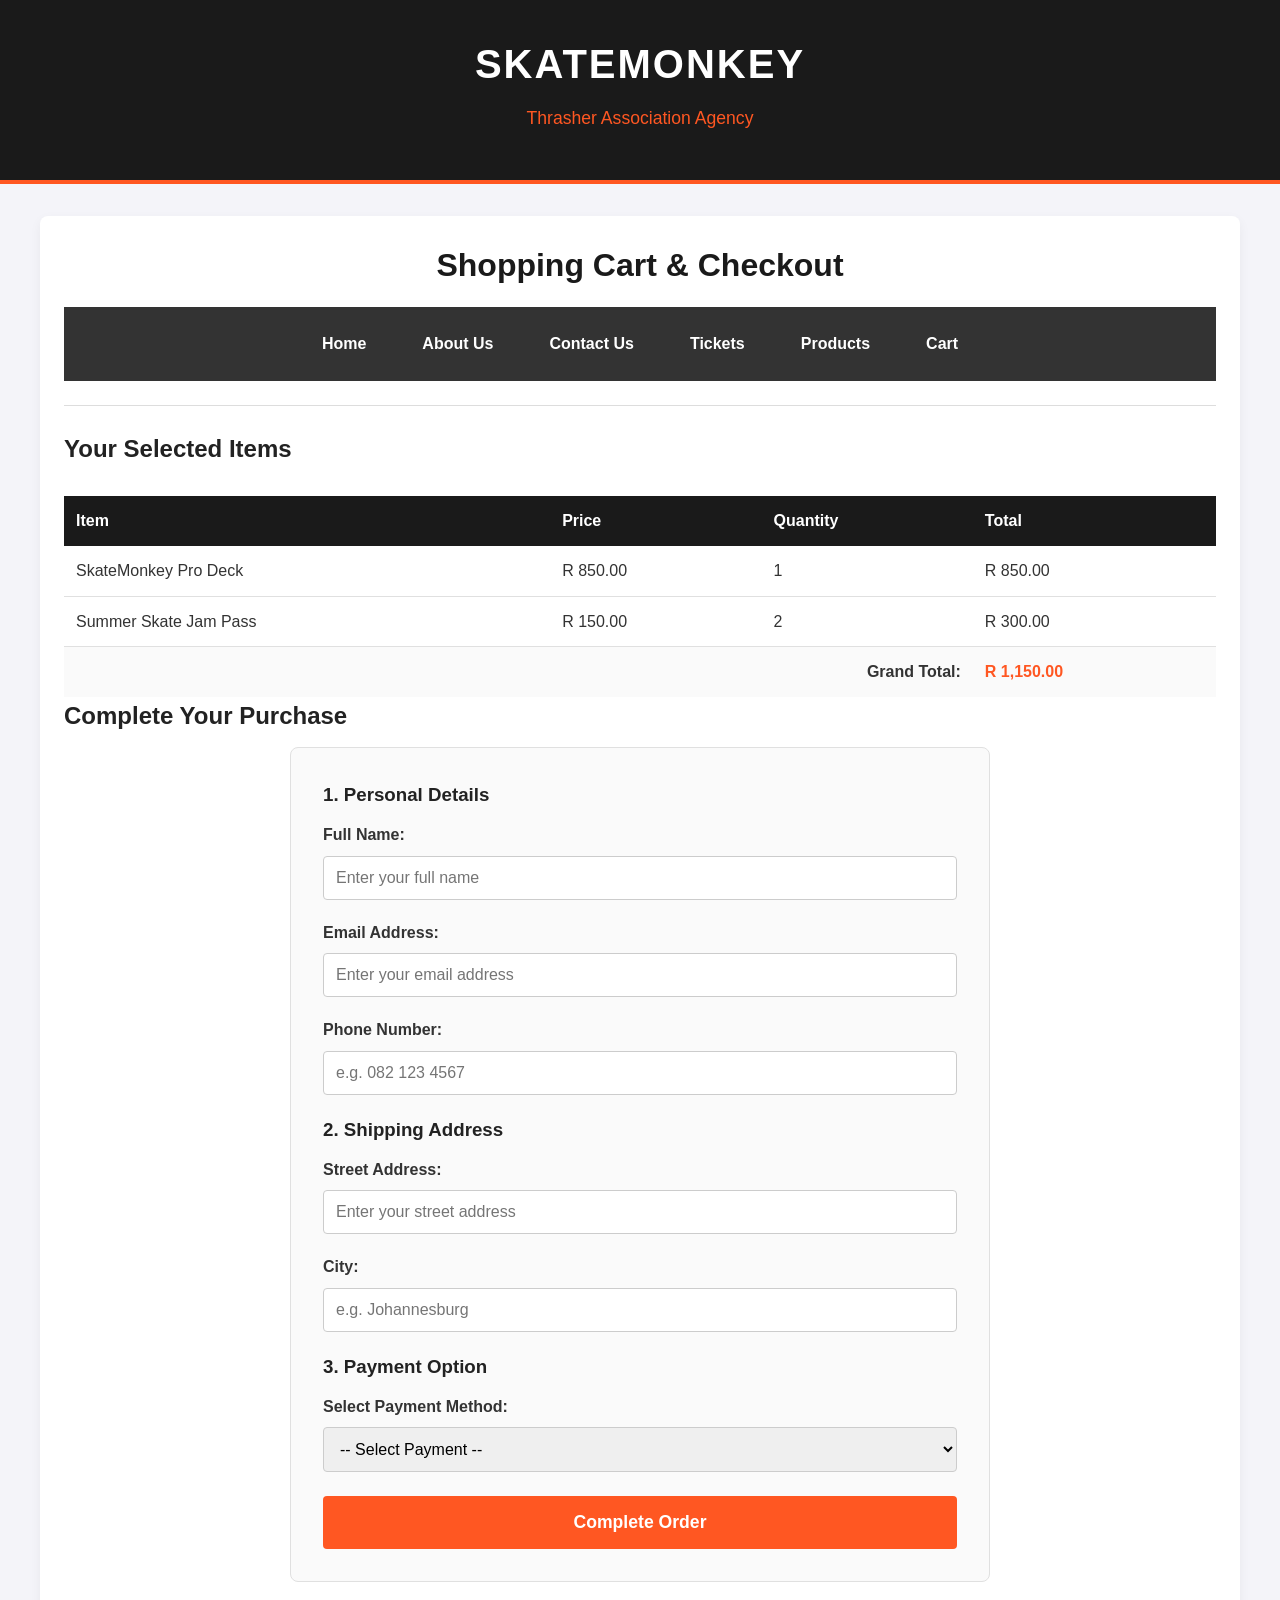
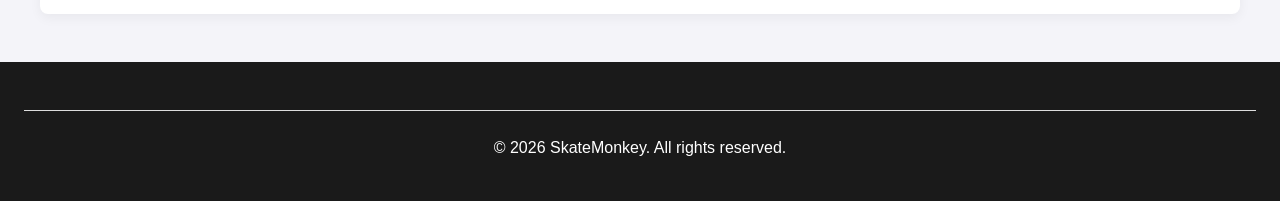
<file: visual studio/cart.html>
<!DOCTYPE html>
<html lang="en">
<head>
    <meta charset="UTF-8">
    <meta name="viewport" content="width=device-width, initial-scale=1.0">
    <title>SkateMonkey - Shopping Cart & Checkout</title>
    <!-- SEO Meta Tags -->
    <meta name="description" content="Review your selected SkateMonkey decks, gear, or event tickets and complete your purchase securely.">
    <meta name="keywords" content="SkateMonkey Cart, Checkout, Buy Skate Decks, Event Passes">
    <!-- Link to External Stylesheet -->
    <link rel="stylesheet" href="styles.css">
</head>
<body>
    <!-- HEADER SECTION -->
    <header>
        <h1>SkateMonkey</h1>
        <p>Thrasher Association Agency</p>
    </header>

    <!-- MAIN CONTENT CONTAINER -->
    <main class="main-container">
        <h1>Shopping Cart & Checkout</h1>

        <!-- NAVIGATION LINKS -->
        <nav class="nav-links">
            <a href="index.html">Home</a>
            <a href="aboutus.html">About Us</a>
            <a href="contactUs.html">Contact Us</a>
            <a href="ticketSales.html">Tickets</a>
            <a href="SkateMonkeyProducts.html">Products</a>
            <a href="cart.html">Cart</a>
        </nav>
        <hr>

        <!-- CART ORDER SUMMARY SECTION -->
        <section class="about-section cart-summary">
            <h2>Your Selected Items</h2>
            <div style="overflow-x: auto;">
                <table style="width: 100%; border-collapse: collapse; margin-top: 1rem;">
                    <thead>
                        <tr style="background-color: #1a1a1a; color: #ffffff; text-align: left;">
                            <th style="padding: 0.75rem;">Item</th>
                            <th style="padding: 0.75rem;">Price</th>
                            <th style="padding: 0.75rem;">Quantity</th>
                            <th style="padding: 0.75rem;">Total</th>
                        </tr>
                    </thead>
                    <tbody>
                        <tr style="border-bottom: 1px solid #e0e0e0;">
                            <td style="padding: 0.75rem;">SkateMonkey Pro Deck</td>
                            <td style="padding: 0.75rem;">R 850.00</td>
                            <td style="padding: 0.75rem;">1</td>
                            <td style="padding: 0.75rem;">R 850.00</td>
                        </tr>
                        <tr style="border-bottom: 1px solid #e0e0e0;">
                            <td style="padding: 0.75rem;">Summer Skate Jam Pass</td>
                            <td style="padding: 0.75rem;">R 150.00</td>
                            <td style="padding: 0.75rem;">2</td>
                            <td style="padding: 0.75rem;">R 300.00</td>
                        </tr>
                    </tbody>
                    <tfoot>
                        <tr style="font-weight: bold; background-color: #fafafa;">
                            <td colspan="3" style="padding: 0.75rem; text-align: right;">Grand Total:</td>
                            <td style="padding: 0.75rem; color: #ff5722;">R 1,150.00</td>
                        </tr>
                    </tfoot>
                </table>
            </div>
        </section>

        <!-- CHECKOUT FORM SECTION -->
        <section class="about-section">
            <h2>Complete Your Purchase</h2>
            <form id="checkout-form" class="contact-form" action="#" method="post">
                <!-- Customer Details -->
                <h3>1. Personal Details</h3>
                <div class="form-group">
                    <label for="full-name">Full Name:</label>
                    <input type="text" id="full-name" name="full-name" placeholder="Enter your full name" required>
                </div>
                <div class="form-group">
                    <label for="email">Email Address:</label>
                    <input type="email" id="email" name="email" placeholder="Enter your email address" required>
                </div>
                <div class="form-group">
                    <label for="phone">Phone Number:</label>
                    <input type="tel" id="phone" name="phone" placeholder="e.g. 082 123 4567" required>
                </div>

                <!-- Shipping / Delivery Address -->
                <h3>2. Shipping Address</h3>
                <div class="form-group">
                    <label for="address">Street Address:</label>
                    <input type="text" id="address" name="address" placeholder="Enter your street address" required>
                </div>
                <div class="form-group">
                    <label for="city">City:</label>
                    <input type="text" id="city" name="city" placeholder="e.g. Johannesburg" required>
                </div>

                <!-- Payment Method -->
                <h3>3. Payment Option</h3>
                <div class="form-group">
                    <label for="payment-method">Select Payment Method:</label>
                    <select id="payment-method" name="payment-method" required>
                        <option value="">-- Select Payment --</option>
                        <option value="credit-card">Credit / Debit Card</option>
                        <option value="eft">Instant EFT</option>
                        <option value="cash-on-delivery">Pay on Collection</option>
                    </select>
                </div>

                <div style="text-align: center; margin-top: 1.5rem;">
                    <button type="submit" class="submit-btn" style="font-size: 1.1rem; padding: 1rem;">Complete Order</button>
                </div>
            </form>
        </section>
    </main>

    <!-- FOOTER SECTION -->
    <footer>
        <hr>
        <p>&copy; 2026 SkateMonkey. All rights reserved.</p>
    </footer>

    <!-- EMBEDDED JAVASCRIPT FOR CHECKOUT PROCESSING -->
    <script>
        document.addEventListener("DOMContentLoaded", () => {
            const checkoutForm = document.getElementById("checkout-form");

            if (checkoutForm) {
                checkoutForm.addEventListener("submit", function (e) {
                    e.preventDefault(); // Prevent page refresh

                    const fullName = document.getElementById("full-name").value.trim();
                    const email = document.getElementById("email").value.trim();

                    if (!fullName || !email) {
                        alert("Please fill in all required fields before completing your order.");
                        return;
                    }

                    // Target or create success confirmation display box
                    let confirmationBox = document.getElementById("order-confirmation-msg");
                    if (!confirmationBox) {
                        confirmationBox = document.createElement("div");
                        confirmationBox.id = "order-confirmation-msg";
                        confirmationBox.style.marginTop = "1.5rem";
                        confirmationBox.style.padding = "1.5rem";
                        confirmationBox.style.backgroundColor = "#e8f5e9";
                        confirmationBox.style.color = "#2e7d32";
                        confirmationBox.style.border = "2px solid #4caf50";
                        confirmationBox.style.borderRadius = "8px";
                        confirmationBox.style.fontWeight = "bold";
                        confirmationBox.style.fontSize = "1.2rem";
                        confirmationBox.style.textAlign = "center";
                        checkoutForm.appendChild(confirmationBox);
                    }

                    // Set the thank you message
                    confirmationBox.textContent = `Thank you for your purchase, ${fullName}! Your order has been placed successfully. A confirmation has been sent to ${email}.`;

                    // Scroll down smoothly to show confirmation message
                    confirmationBox.scrollIntoView({ behavior: "smooth" });

                    // Optional: Reset cart and form after a delay
                    setTimeout(() => {
                        checkoutForm.reset();
                        const cartSummary = document.querySelector(".cart-summary");
                        if (cartSummary) {
                            cartSummary.innerHTML = "<h3>Your Cart</h3><p style='text-align:center; padding: 2rem;'>Your cart is currently empty.</p>";
                        }
                    }, 4000);
                });
            }
        });
    </script>
</body>
</html>
</file>
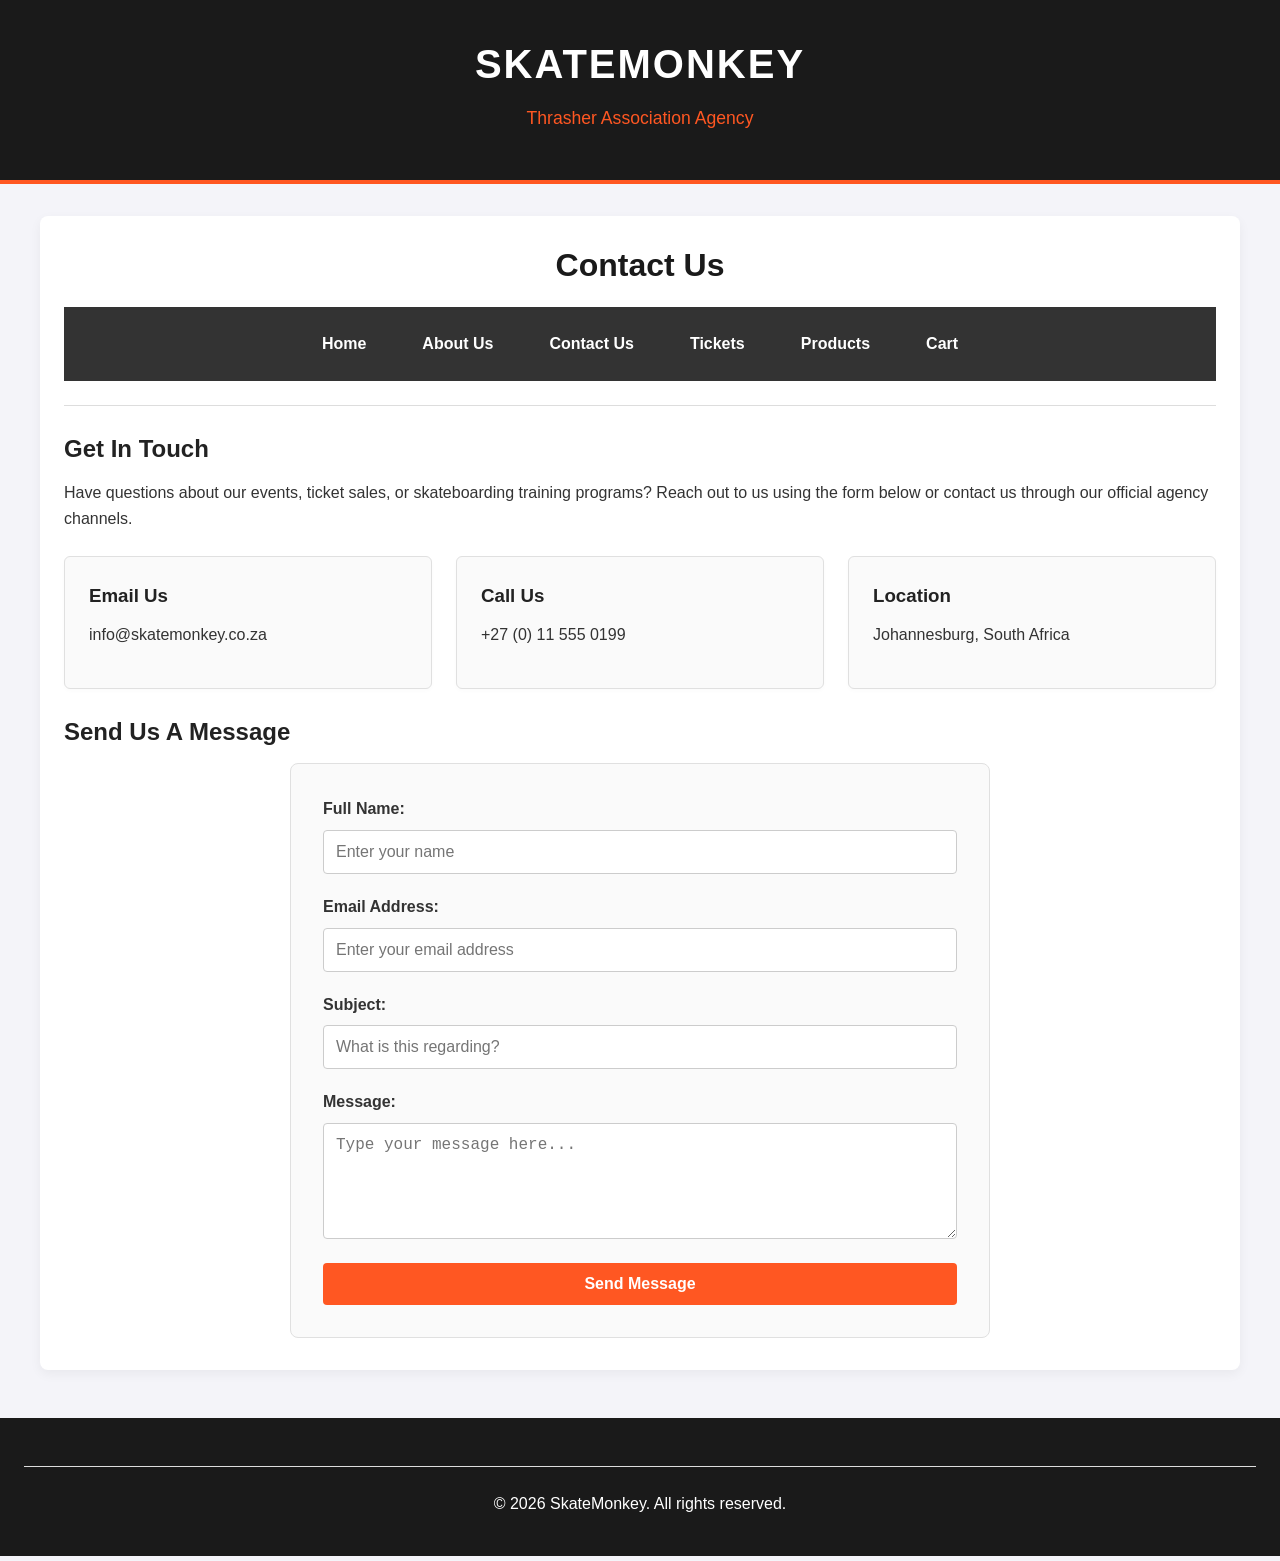
<file: visual studio/contactUs.html>
<!DOCTYPE html>
<html lang="en">
<head>
    <meta charset="UTF-8">
    <meta name="viewport" content="width=device-width, initial-scale=1.0">
    <title>SkateMonkey - Contact Us</title>
    <meta name="description" content="Get in touch with SkateMonkey for inquiries, sponsorships, training programs, and event information.">
    <meta name="keywords" content="Contact SkateMonkey, Johannesburg Skate Agency, Email, Phone">
    <link rel="stylesheet" href="styles.css">
    <script src="script.js" defer></script>
</head>
<body>
    <header>
        <h1>SkateMonkey</h1>
        <p>Thrasher Association Agency</p>
    </header>
    <main class="main-container">
        <h1>Contact Us</h1>
        <nav class="nav-links">
            <a href="index.html">Home</a>
            <a href="aboutus.html">About Us</a>
            <a href="contactUs.html">Contact Us</a>
            <a href="ticketSales.html">Tickets</a>
            <a href="SkateMonkeyProducts.html">Products</a>
            <a href="cart.html">Cart</a> 
        </nav>
        <hr>
        <section class="about-section">
            <h2>Get In Touch</h2>
            <p>
                Have questions about our events, ticket sales, or skateboarding training programs?
                Reach out to us using the form below or contact us through our official agency channels.
            </p>
            <div class="info-container">
                <div class="info-box">
                    <h3>Email Us</h3>
                    <p>info@skatemonkey.co.za</p>
                </div>
                <div class="info-box">
                    <h3>Call Us</h3>
                    <p>+27 (0) 11 555 0199</p>
                </div>
                <div class="info-box">
                    <h3>Location</h3>
                    <p>Johannesburg, South Africa</p>
                </div>
            </div>
        </section>
        <section class="about-section">
            <h2>Send Us A Message</h2>
            <form class="contact-form" action="#" method="post">
                <div class="form-group">
                    <label for="full-name">Full Name:</label>
                    <input type="text" id="full-name" name="full-name" placeholder="Enter your name" required>
                </div>
                <div class="form-group">
                    <label for="email">Email Address:</label>
                    <input type="email" id="email" name="email" placeholder="Enter your email address" required>
                </div>
                <div class="form-group">
                    <label for="subject">Subject:</label>
                    <input type="text" id="subject" name="subject" placeholder="What is this regarding?" required>
                </div>
                <div class="form-group">
                    <label for="message">Message:</label>
                    <textarea id="message" name="message" rows="5" placeholder="Type your message here..." required></textarea>
                </div>
                <div style="text-align: center; margin-top: 1.5rem;">
                    <button type="submit" class="submit-btn">Send Message</button>
                </div>
            </form>
        </section>
    </main>
    <footer>
        <hr>
        <p>&copy; 2026 SkateMonkey. All rights reserved.</p>
    </footer>
</body>
</html>
</file>
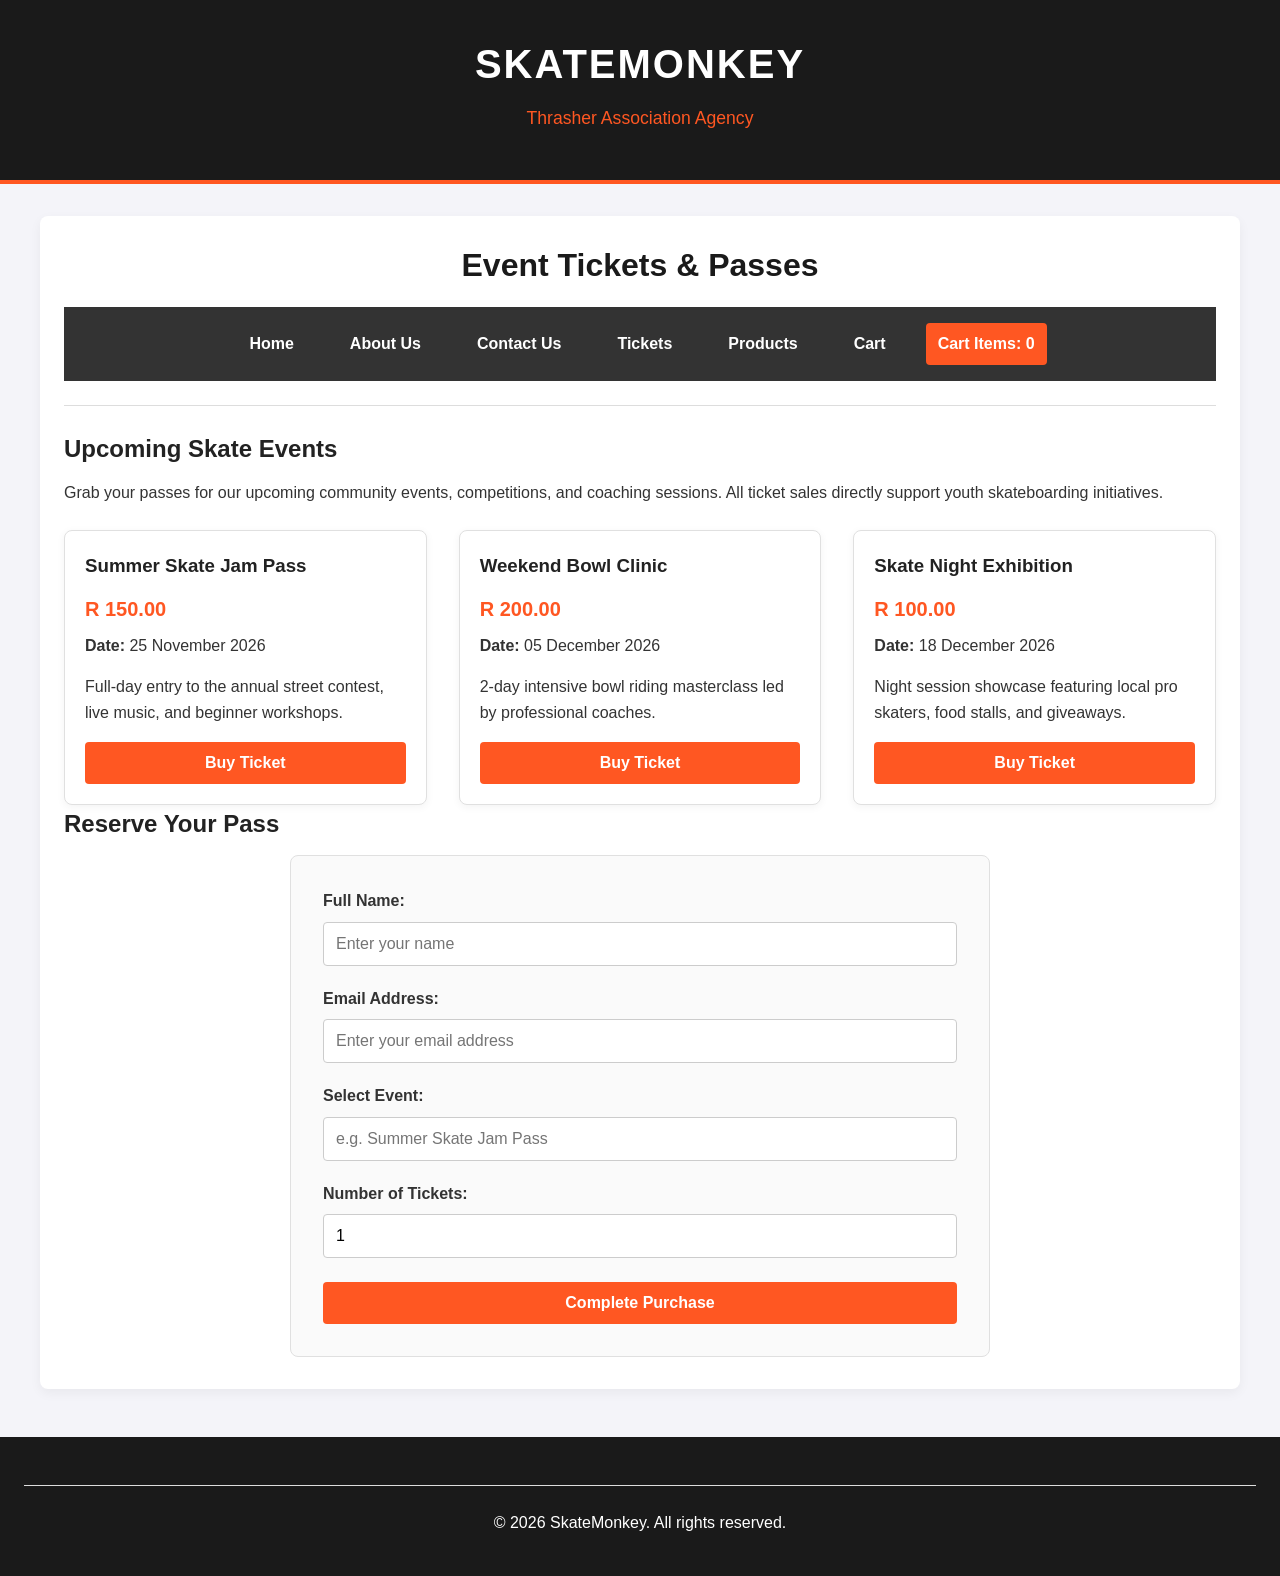
<file: visual studio/ticketSales.html>
<!DOCTYPE html>
<html lang="en">
<head>
    <meta charset="UTF-8">
    <meta name="viewport" content="width=device-width, initial-scale=1.0">
    <title>SkateMonkey - Ticket Sales</title>
    <meta name="description" content="Purchase passes and tickets for upcoming SkateMonkey skate jams, bowl clinics, and exhibitions.">
    <meta name="keywords" content="Skate Tickets, Summer Skate Jam, Bowl Clinic, Skate Passes">
    <link rel="stylesheet" href="styles.css">
    <script src="script.js" defer></script>
</head>
<body>
    <header>
        <h1>SkateMonkey</h1>
        <p>Thrasher Association Agency</p>
    </header>
    <main class="main-container">
        <h1>Event Tickets & Passes</h1>
        <nav class="nav-links">
            <a href="index.html">Home</a>
            <a href="aboutus.html">About Us</a>
            <a href="contactUs.html">Contact Us</a>
            <a href="ticketSales.html">Tickets</a>
            <a href="SkateMonkeyProducts.html">Products</a>
            <a href="cart.html">Cart</a> 
        </nav>
        <hr>
        <section class="about-section">
            <h2>Upcoming Skate Events</h2>
            <p>
                Grab your passes for our upcoming community events, competitions, and coaching sessions. All ticket sales directly support youth skateboarding initiatives.
            </p>
            <div class="product-grid">
                <!-- Ticket Item 1 -->
                <div class="product-card">
                    <h3>Summer Skate Jam Pass</h3>
                    <p class="product-price">R 150.00</p>
                    <p><strong>Date:</strong> 25 November 2026</p>
                    <p>Full-day entry to the annual street contest, live music, and beginner workshops.</p>
                    <button class="submit-btn">Buy Ticket</button>
                </div>
                <!-- Ticket Item 2 -->
                <div class="product-card">
                    <h3>Weekend Bowl Clinic</h3>
                    <p class="product-price">R 200.00</p>
                    <p><strong>Date:</strong> 05 December 2026</p>
                    <p>2-day intensive bowl riding masterclass led by professional coaches.</p>
                    <button class="submit-btn">Buy Ticket</button>
                </div>
                <!-- Ticket Item 3 -->
                <div class="product-card">
                    <h3>Skate Night Exhibition</h3>
                    <p class="product-price">R 100.00</p>
                    <p><strong>Date:</strong> 18 December 2026</p>
                    <p>Night session showcase featuring local pro skaters, food stalls, and giveaways.</p>
                    <button class="submit-btn">Buy Ticket</button>
                </div>
            </div>
        </section>
        <section class="about-section">
            <h2>Reserve Your Pass</h2>
            <form class="contact-form" action="#" method="post">
                <div class="form-group">
                    <label for="full-name">Full Name:</label>
                    <input type="text" id="full-name" name="full-name" placeholder="Enter your name" required>
                </div>
                <div class="form-group">
                    <label for="email">Email Address:</label>
                    <input type="email" id="email" name="email" placeholder="Enter your email address" required>
                </div>
                <div class="form-group">
                    <label for="event-select">Select Event:</label>
                    <input type="text" id="event-select" name="event-select" placeholder="e.g. Summer Skate Jam Pass" required>
                </div>
                <div class="form-group">
                    <label for="quantity">Number of Tickets:</label>
                    <input type="number" id="quantity" name="quantity" min="1" max="10" value="1" required>
                </div>
                <div style="text-align: center; margin-top: 1.5rem;">
                    <button type="submit" class="submit-btn">Complete Purchase</button>
                </div>
            </form>
        </section>
    </main>
    <footer>
        <hr>
        <p>&copy; 2026 SkateMonkey. All rights reserved.</p>
    </footer>
</body>
</html>
</file>
<file: visual studio/styles.css>
/* =================================================
   1. CSS RESET & BASE STYLES (Part 2 Rubric)
   ================================================= */
* {
    margin: 0;
    padding: 0;
    box-sizing: border-box;
}

body {
    font-family: 'Segoe UI', Tahoma, Geneva, Verdana, sans-serif;
    font-size: 16px;
    line-height: 1.6;
    color: #333333;
    background-color: #f4f4f9;
}

/* =================================================
   2. HEADER & NAVIGATION STYLING
   ================================================= */
header {
    background-color: #1a1a1a;
    color: #ffffff;
    text-align: center;
    padding: 2rem 1rem;
    border-bottom: 4px solid #ff5722;
}

header h1 {
    font-size: 2.5rem;
    letter-spacing: 2px;
    text-transform: uppercase;
}

header p {
    font-size: 1.1rem;
    color: #ff5722;
    margin-top: 0.5rem;
}

.nav-links {
    display: flex;
    justify-content: center;
    gap: 1.5rem;
    background-color: #333333;
    padding: 1rem;
    flex-wrap: wrap;
}

.nav-links a {
    color: #ffffff;
    text-decoration: none;
    font-weight: 600;
    padding: 0.5rem 1rem;
    border-radius: 4px;
    transition: background-color 0.3s ease, color 0.3s ease;
}

.nav-links a:hover,
.nav-links a:focus {
    background-color: #ff5722;
    color: #ffffff;
    outline: none;
}

.nav-links a:active {
    transform: scale(0.95);
}

/* =================================================
   3. MAIN CONTENT CONTAINER & TYPOGRAPHY
   ================================================= */
.main-container {
    max-width: 1200px;
    margin: 2rem auto;
    padding: 0 1.5rem 2rem 1.5rem;
    background-color: #ffffff;
    border-radius: 8px;
    box-shadow: 0 4px 12px rgba(0, 0, 0, 0.05);
}

.main-container h1 {
    font-size: 2rem;
    color: #1a1a1a;
    margin-bottom: 1rem;
    text-align: center;
    padding-top: 1.5rem;
}

h2, h3, h4 {
    color: #222222;
    margin-bottom: 0.75rem;
}

p {
    margin-bottom: 1rem;
}

hr {
    border: 0;
    height: 1px;
    background: #dddddd;
    margin: 1.5rem 0;
}

/* =================================================
   4. LAYOUT STRUCTURE (Flexbox & CSS Grid)
   ================================================= */
.info-container {
    display: flex;
    gap: 1.5rem;
    justify-content: space-between;
    margin: 1.5rem 0;
    flex-wrap: wrap;
}

.info-box {
    flex: 1;
    min-width: 280px;
    background-color: #fafafa;
    border: 1px solid #e0e0e0;
    padding: 1.5rem;
    border-radius: 6px;
    box-shadow: 0 2px 4px rgba(0,0,0,0.02);
}

.product-grid {
    display: grid;
    grid-template-columns: repeat(auto-fit, minmax(260px, 1fr));
    gap: 2rem;
    margin-top: 1.5rem;
}

.product-card {
    background: #ffffff;
    border: 1px solid #e0e0e0;
    border-radius: 8px;
    padding: 1.25rem;
    display: flex;
    flex-direction: column;
    justify-content: space-between;
    box-shadow: 0 2px 8px rgba(0,0,0,0.05);
    transition: transform 0.3s ease, box-shadow 0.3s ease;
}

.product-card:hover {
    transform: translateY(-5px);
    box-shadow: 0 6px 16px rgba(0,0,0,0.1);
}

.product-img, .responsive-img {
    width: 100%;
    height: 200px;
    object-fit: cover;
    border-radius: 4px;
    margin-bottom: 1rem;
    cursor: pointer;
}

.product-price {
    font-size: 1.25rem;
    font-weight: bold;
    color: #ff5722;
    margin-bottom: 0.5rem;
}

/* =================================================
   5. BUTTONS & FORMS STYLING
   ================================================= */
.submit-btn {
    background-color: #ff5722;
    color: #ffffff;
    border: none;
    padding: 0.75rem 1.5rem;
    font-size: 1rem;
    font-weight: bold;
    border-radius: 4px;
    cursor: pointer;
    width: 100%;
    transition: background-color 0.3s ease;
}

.submit-btn:hover {
    background-color: #e64a19;
}

.submit-btn:active {
    background-color: #d84315;
}

.contact-form {
    max-width: 700px;
    margin: 0 auto;
    background: #fafafa;
    padding: 2rem;
    border-radius: 8px;
    border: 1px solid #e0e0e0;
}

.form-group {
    margin-bottom: 1.25rem;
    display: flex;
    flex-direction: column;
}

.form-group label {
    font-weight: 600;
    margin-bottom: 0.5rem;
    color: #333333;
}

.form-group input,
.form-group textarea,
.form-group select {
    padding: 0.75rem;
    border: 1px solid #ccc;
    border-radius: 4px;
    font-size: 1rem;
    width: 100%;
}

.form-group input:focus,
.form-group textarea:focus,
.form-group select:focus {
    border-color: #ff5722;
    outline: none;
    box-shadow: 0 0 5px rgba(255, 87, 34, 0.3);
}

/* =================================================
   6. FOOTER STYLING
   ================================================= */
footer {
    text-align: center;
    padding: 1.5rem;
    background-color: #1a1a1a;
    color: #ffffff;
    margin-top: 3rem;
}

/* =================================================
   7. RESPONSIVE DESIGN & MEDIA QUERIES
   ================================================= */
@media screen and (max-width: 768px) {
    header h1 {
        font-size: 2rem;
    }

    .nav-links {
        flex-direction: column;
        align-items: center;
        gap: 0.5rem;
    }

    .info-container {
        flex-direction: column;
    }

    .main-container {
        margin: 1rem;
        padding: 0 1rem;
    }
}

@media screen and (max-width: 480px) {
    body {
        font-size: 14px;
    }

    .product-grid {
        grid-template-columns: 1fr;
    }
}
</file>
